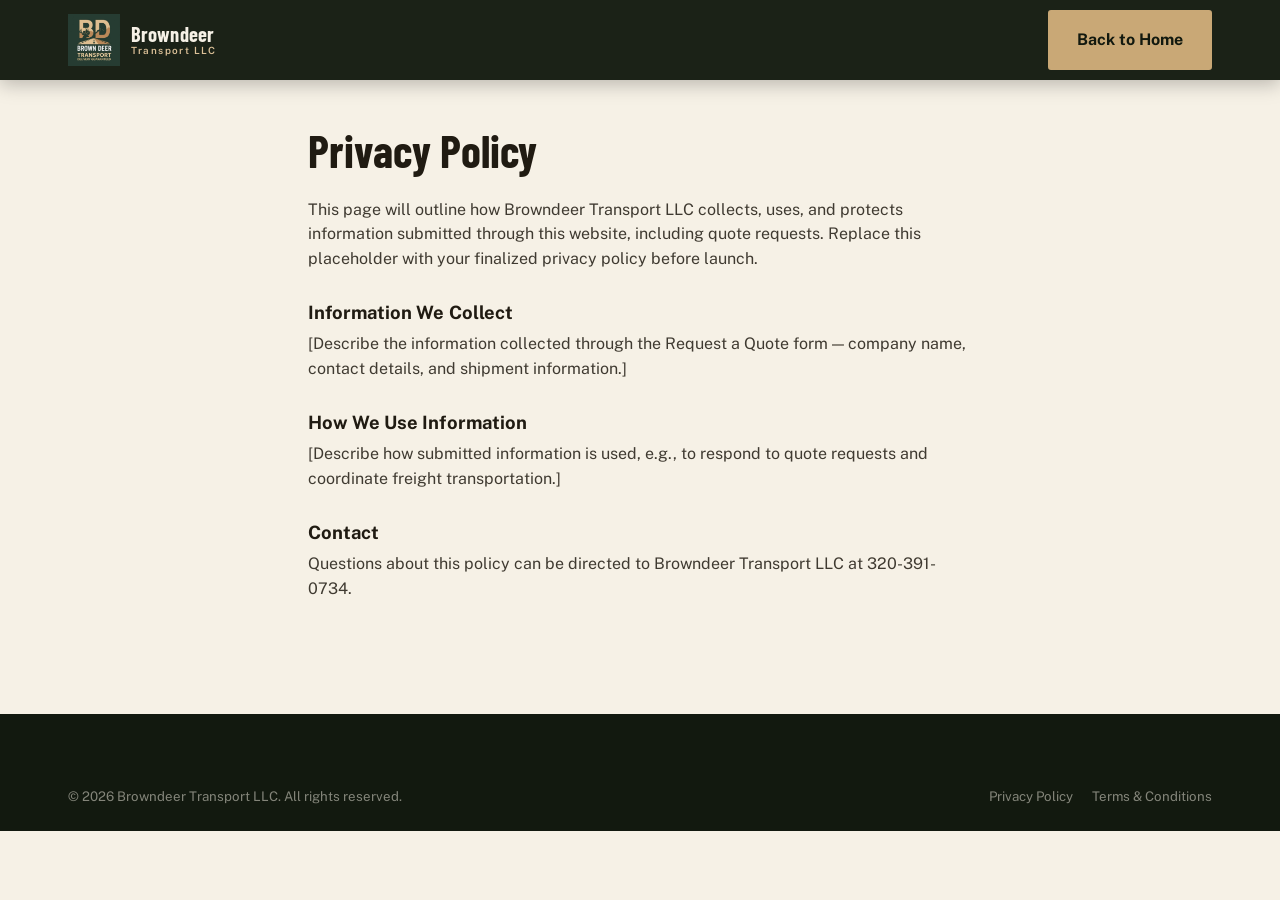
<file: browndeer-transport-website/privacy.html>
<!DOCTYPE html>
<html lang="en">
<head>
<meta charset="UTF-8">
<meta name="viewport" content="width=device-width, initial-scale=1.0">
<title>Privacy Policy | Browndeer Transport LLC</title>
<meta name="description" content="Privacy Policy for Browndeer Transport LLC.">
<link rel="canonical" href="https://browndeertransport.com/privacy.html">
<link rel="icon" type="image/png" href="assets/img/logo.png">
<link rel="preconnect" href="https://fonts.googleapis.com">
<link rel="preconnect" href="https://fonts.gstatic.com" crossorigin>
<link href="https://fonts.googleapis.com/css2?family=Barlow+Condensed:wght@600;700&family=Public+Sans:wght@400;500;600;700&display=swap" rel="stylesheet">
<link rel="stylesheet" href="css/styles.css">
<style>
  .legal-page { padding-top: 8rem; padding-bottom: 6rem; max-width: 760px; }
  .legal-page h1 { font-size: clamp(2rem, 4vw, 2.8rem); margin-bottom: 1.5rem; }
  .legal-page h2 { font-family: var(--font-body); font-size: 1.15rem; margin: 2rem 0 0.6rem; }
  .legal-page p { margin-bottom: 1rem; opacity: 0.85; }
</style>
</head>
<body>
<a class="skip-link" href="#main">Skip to main content</a>
<header class="site-header is-scrolled">
  <div class="container">
    <a href="index.html" class="brand" aria-label="Browndeer Transport LLC — home">
      <img src="assets/img/logo.png" alt="Browndeer Transport LLC logo" width="52" height="52">
      <span class="brand-word">Browndeer<span>Transport LLC</span></span>
    </a>
    <nav class="main-nav" aria-label="Primary" style="position:static; transform:none; background:none; width:auto; padding:0; display:flex; flex-direction:row;">
      <a class="btn btn-primary" href="index.html">Back to Home</a>
    </nav>
  </div>
</header>
<main id="main" class="container legal-page">
  <h1>Privacy Policy</h1>
  <p>This page will outline how Browndeer Transport LLC collects, uses, and protects information submitted through this website, including quote requests. Replace this placeholder with your finalized privacy policy before launch.</p>
  <h2>Information We Collect</h2>
  <p>[Describe the information collected through the Request a Quote form — company name, contact details, and shipment information.]</p>
  <h2>How We Use Information</h2>
  <p>[Describe how submitted information is used, e.g., to respond to quote requests and coordinate freight transportation.]</p>
  <h2>Contact</h2>
  <p>Questions about this policy can be directed to Browndeer Transport LLC at 320-391-0734.</p>
</main>
<footer class="site-footer">
  <div class="container footer-bottom" style="margin-top:0; border-top:none; padding-top:0;">
    <span>© 2026 Browndeer Transport LLC. All rights reserved.</span>
    <span class="legal-links"><a href="privacy.html">Privacy Policy</a><a href="terms.html">Terms &amp; Conditions</a></span>
  </div>
</footer>
</body>
</html>
</file>
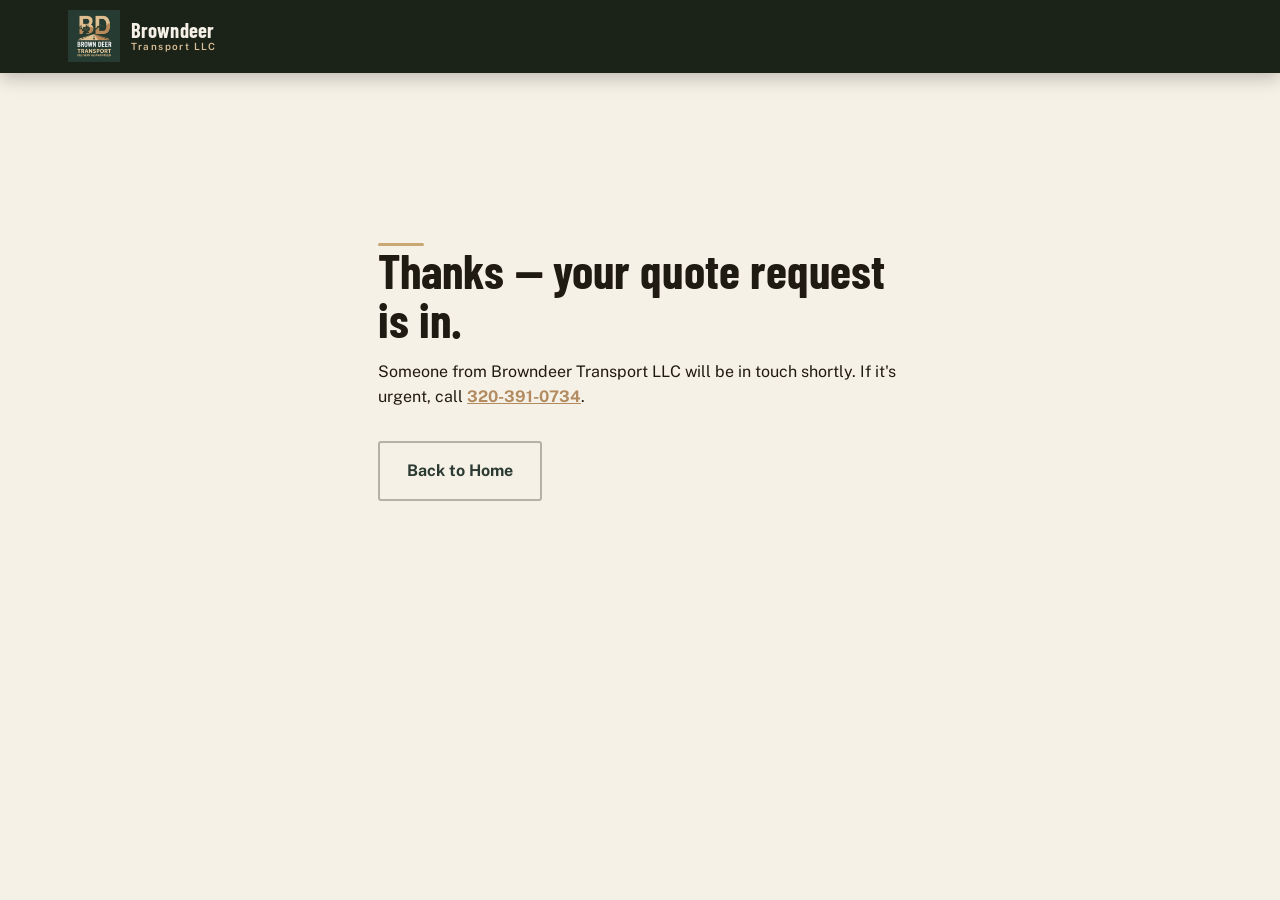
<file: browndeer-transport-website/success.html>
<!DOCTYPE html>
<html lang="en">
<head>
<meta charset="UTF-8">
<meta name="viewport" content="width=device-width, initial-scale=1.0">
<title>Thank You | Browndeer Transport LLC</title>
<link rel="canonical" href="https://browndeertransport.com/success.html">
<link rel="icon" type="image/png" href="assets/img/logo.png">
<link rel="preconnect" href="https://fonts.googleapis.com">
<link rel="preconnect" href="https://fonts.gstatic.com" crossorigin>
<link href="https://fonts.googleapis.com/css2?family=Barlow+Condensed:wght@600;700&family=Public+Sans:wght@400;500;600;700&display=swap" rel="stylesheet">
<link rel="stylesheet" href="css/styles.css">
<style>
  .thanks { min-height: 70vh; display: flex; flex-direction: column; align-items: flex-start; justify-content: center; padding-top: 6rem; max-width: 620px; }
  .thanks h1 { font-size: clamp(2rem, 4vw, 3rem); margin-bottom: 1rem; }
</style>
</head>
<body>
<header class="site-header is-scrolled">
  <div class="container">
    <a href="index.html" class="brand" aria-label="Browndeer Transport LLC — home">
      <img src="assets/img/logo.png" alt="Browndeer Transport LLC logo" width="52" height="52">
      <span class="brand-word">Browndeer<span>Transport LLC</span></span>
    </a>
  </div>
</header>
<main class="container thanks">
  <div class="road-rule"></div>
  <h1>Thanks — your quote request is in.</h1>
  <p>Someone from Browndeer Transport LLC will be in touch shortly. If it's urgent, call <a href="tel:+13203910734" style="color:var(--brass-700); font-weight:700;">320-391-0734</a>.</p>
  <p style="margin-top:2rem;"><a href="index.html" class="btn btn-secondary on-light">Back to Home</a></p>
</main>
</body>
</html>
</file>
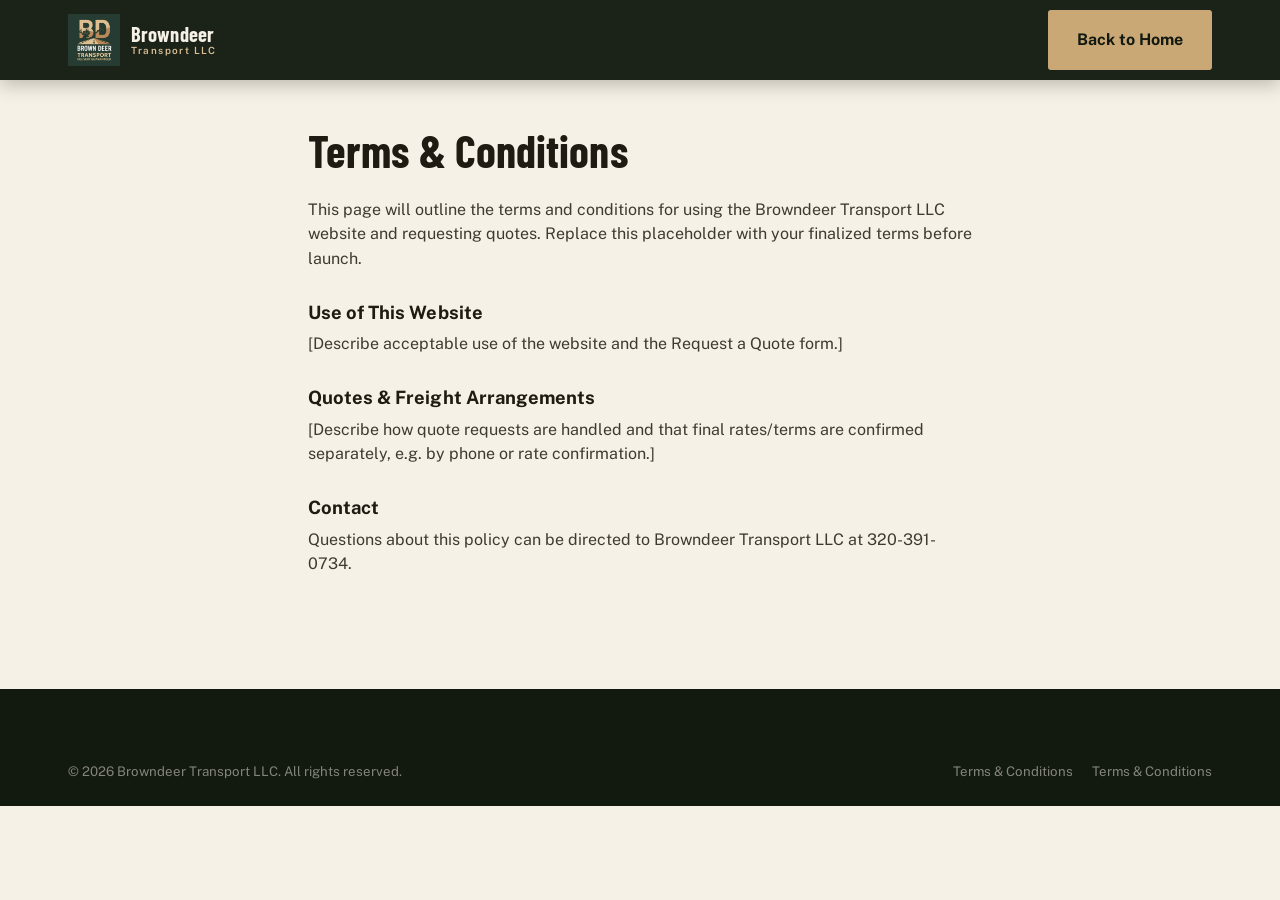
<file: browndeer-transport-website/terms.html>
<!DOCTYPE html>
<html lang="en">
<head>
<meta charset="UTF-8">
<meta name="viewport" content="width=device-width, initial-scale=1.0">
<title>Terms & Conditions | Browndeer Transport LLC</title>
<meta name="description" content="Terms & Conditions for Browndeer Transport LLC.">
<link rel="canonical" href="https://browndeertransport.com/terms.html">
<link rel="icon" type="image/png" href="assets/img/logo.png">
<link rel="preconnect" href="https://fonts.googleapis.com">
<link rel="preconnect" href="https://fonts.gstatic.com" crossorigin>
<link href="https://fonts.googleapis.com/css2?family=Barlow+Condensed:wght@600;700&family=Public+Sans:wght@400;500;600;700&display=swap" rel="stylesheet">
<link rel="stylesheet" href="css/styles.css">
<style>
  .legal-page { padding-top: 8rem; padding-bottom: 6rem; max-width: 760px; }
  .legal-page h1 { font-size: clamp(2rem, 4vw, 2.8rem); margin-bottom: 1.5rem; }
  .legal-page h2 { font-family: var(--font-body); font-size: 1.15rem; margin: 2rem 0 0.6rem; }
  .legal-page p { margin-bottom: 1rem; opacity: 0.85; }
</style>
</head>
<body>
<a class="skip-link" href="#main">Skip to main content</a>
<header class="site-header is-scrolled">
  <div class="container">
    <a href="index.html" class="brand" aria-label="Browndeer Transport LLC — home">
      <img src="assets/img/logo.png" alt="Browndeer Transport LLC logo" width="52" height="52">
      <span class="brand-word">Browndeer<span>Transport LLC</span></span>
    </a>
    <nav class="main-nav" aria-label="Primary" style="position:static; transform:none; background:none; width:auto; padding:0; display:flex; flex-direction:row;">
      <a class="btn btn-primary" href="index.html">Back to Home</a>
    </nav>
  </div>
</header>
<main id="main" class="container legal-page">
  <h1>Terms &amp; Conditions</h1>
  <p>This page will outline the terms and conditions for using the Browndeer Transport LLC website and requesting quotes. Replace this placeholder with your finalized terms before launch.</p>
  <h2>Use of This Website</h2>
  <p>[Describe acceptable use of the website and the Request a Quote form.]</p>
  <h2>Quotes &amp; Freight Arrangements</h2>
  <p>[Describe how quote requests are handled and that final rates/terms are confirmed separately, e.g. by phone or rate confirmation.]</p>
  <h2>Contact</h2>
  <p>Questions about this policy can be directed to Browndeer Transport LLC at 320-391-0734.</p>
</main>
<footer class="site-footer">
  <div class="container footer-bottom" style="margin-top:0; border-top:none; padding-top:0;">
    <span>© 2026 Browndeer Transport LLC. All rights reserved.</span>
    <span class="legal-links"><a href="terms.html">Terms & Conditions</a><a href="terms.html">Terms &amp; Conditions</a></span>
  </div>
</footer>
</body>
</html>
</file>
<file: browndeer-transport-website/css/styles.css>
/* ============================================================
   BROWNDEER TRANSPORT LLC — STYLESHEET
   Design tokens pulled from the company logo:
   deep pine green, brass/tan, warm cream.
   Recurring motif: the dashed highway centerline from the mark,
   used as a structural divider instead of generic eyebrow labels.
   ============================================================ */

:root {
  /* --- Color: pulled directly from the logo art --- */
  --pine-950: #12190f;   /* near-black, deepest bg (footer, overlays) */
  --pine-900: #1b241a;   /* section background, alt */
  --pine-800: #2b3b33;   /* logo background green — primary dark */
  --pine-700: #3a4d42;   /* lifted surface / cards on dark */
  --cream-100: #f6f1e6;  /* page background, light sections */
  --cream-200: #efe7d6;  /* card background on light */
  --ink-900: #201b12;    /* body text on cream */
  --brass-300: #dbc097;  /* light tan from logo */
  --brass-500: #c9a876;  /* primary brass accent */
  --brass-700: #b38b60;  /* deep brass from logo, for text-on-cream accents */
  --line-on-dark: rgba(246, 241, 230, 0.16);
  --line-on-light: rgba(32, 27, 18, 0.12);

  /* --- Type --- */
  --font-display: "Barlow Condensed", "Arial Narrow", sans-serif;
  --font-body: "Public Sans", "Segoe UI", sans-serif;

  /* --- Layout --- */
  --max-width: 1240px;
  --gutter: clamp(1.25rem, 4vw, 3rem);
  --radius-sm: 3px;
  --radius-md: 6px;

  /* --- Motion --- */
  --ease: cubic-bezier(0.22, 0.61, 0.36, 1);
}

@media (prefers-reduced-motion: no-preference) {
  html { scroll-behavior: smooth; }
}

* { box-sizing: border-box; }

html, body { margin: 0; padding: 0; }

body {
  font-family: var(--font-body);
  background: var(--cream-100);
  color: var(--ink-900);
  line-height: 1.55;
  -webkit-font-smoothing: antialiased;
  overflow-x: hidden;
}

img { max-width: 100%; display: block; }

a { color: inherit; }

h1, h2, h3, h4 {
  font-family: var(--font-display);
  font-weight: 700;
  line-height: 1.02;
  margin: 0;
  letter-spacing: 0.002em;
}

p { margin: 0; }

.container {
  max-width: var(--max-width);
  margin-inline: auto;
  padding-inline: var(--gutter);
}

section { position: relative; }

/* Visually hidden but accessible */
.visually-hidden {
  position: absolute;
  width: 1px; height: 1px;
  padding: 0; margin: -1px;
  overflow: hidden;
  clip: rect(0,0,0,0);
  white-space: nowrap; border: 0;
}

/* Skip link */
.skip-link {
  position: absolute;
  left: 1rem; top: -3rem;
  background: var(--brass-500);
  color: var(--pine-950);
  padding: 0.6rem 1rem;
  border-radius: var(--radius-sm);
  z-index: 999;
  transition: top 0.2s var(--ease);
  font-weight: 600;
}
.skip-link:focus { top: 1rem; }

:focus-visible {
  outline: 3px solid var(--brass-500);
  outline-offset: 3px;
}

/* ============================================================
   ROAD-LINE MOTIF — the dashed centerline from the logo,
   reused as a functional section divider / underline.
   ============================================================ */
.road-rule {
  display: flex;
  align-items: center;
  gap: 0.5rem;
  height: 3px;
  margin: 1.1rem 0 0;
}
.road-rule::before {
  content: "";
  display: block;
  width: 46px;
  height: 3px;
  background: var(--brass-500);
  border-radius: 2px;
}
.road-rule::after {
  content: "";
  flex: 1;
  height: 3px;
  background-image: repeating-linear-gradient(
    to right,
    currentColor 0 10px,
    transparent 10px 20px
  );
  color: var(--line-on-light);
  max-width: 180px;
}
.on-dark .road-rule::after { color: var(--line-on-dark); }

/* ============================================================
   BUTTONS
   ============================================================ */
.btn {
  display: inline-flex;
  align-items: center;
  justify-content: center;
  gap: 0.55rem;
  font-family: var(--font-body);
  font-weight: 700;
  font-size: 1rem;
  padding: 0.95rem 1.7rem;
  border-radius: var(--radius-sm);
  border: 2px solid transparent;
  cursor: pointer;
  text-decoration: none;
  transition: transform 0.15s var(--ease), background-color 0.15s var(--ease), border-color 0.15s var(--ease), color 0.15s var(--ease);
  white-space: nowrap;
}
.btn:active { transform: translateY(1px); }

.btn-primary {
  background: var(--brass-500);
  color: var(--pine-950);
  border-color: var(--brass-500);
}
.btn-primary:hover { background: var(--brass-300); border-color: var(--brass-300); }

.btn-secondary {
  background: transparent;
  color: var(--cream-100);
  border-color: rgba(246, 241, 230, 0.55);
}
.btn-secondary:hover { border-color: var(--cream-100); background: rgba(246,241,230,0.08); }

.btn-secondary.on-light {
  color: var(--pine-800);
  border-color: rgba(32,27,18,0.3);
}
.btn-secondary.on-light:hover { border-color: var(--pine-800); background: rgba(32,27,18,0.05); }

.btn-block { width: 100%; }

.cta-row {
  display: flex;
  flex-wrap: wrap;
  gap: 0.9rem;
}

/* ============================================================
   HEADER / NAV
   ============================================================ */
.site-header {
  position: fixed;
  top: 0; left: 0; right: 0;
  z-index: 500;
  padding: 0.65rem 0;
  background: linear-gradient(to bottom, rgba(18,25,15,0.88), rgba(18,25,15,0));
  transition: background-color 0.25s var(--ease), box-shadow 0.25s var(--ease);
}
.site-header.is-scrolled {
  background: rgba(18, 25, 15, 0.96);
  box-shadow: 0 4px 18px rgba(0,0,0,0.25);
  backdrop-filter: blur(6px);
}
.site-header .container {
  display: flex;
  align-items: center;
  justify-content: space-between;
  gap: 1rem;
}

.brand {
  display: flex;
  align-items: center;
  gap: 0.65rem;
  text-decoration: none;
  color: var(--cream-100);
}
.brand img {
  height: 52px;
  width: auto;
}
.brand-word {
  font-family: var(--font-display);
  font-size: 1.28rem;
  font-weight: 700;
  letter-spacing: 0.01em;
  line-height: 1.05;
}
.brand-word span {
  display: block;
  font-family: var(--font-body);
  font-size: 0.62rem;
  font-weight: 600;
  letter-spacing: 0.14em;
  color: var(--brass-300);
}

.main-nav {
  display: flex;
  align-items: center;
  gap: 2rem;
}
.main-nav ul {
  list-style: none;
  display: flex;
  gap: 1.7rem;
  margin: 0; padding: 0;
}
.main-nav a:not(.btn) {
  color: var(--cream-100);
  text-decoration: none;
  font-size: 0.98rem;
  font-weight: 600;
  padding: 0.3rem 0.1rem;
  border-bottom: 2px solid transparent;
  transition: border-color 0.15s var(--ease), opacity .15s;
  opacity: 0.92;
}
.main-nav a:not(.btn):hover { border-color: var(--brass-500); opacity: 1; }

.nav-cta { display: flex; align-items: center; gap: 0.75rem; }
.nav-phone {
  display: flex;
  align-items: center;
  gap: 0.4rem;
  color: var(--cream-100);
  text-decoration: none;
  font-weight: 700;
  font-size: 0.95rem;
}
.nav-phone svg { width: 17px; height: 17px; flex-shrink: 0; }

.nav-toggle {
  display: none;
  background: none;
  border: 2px solid rgba(246,241,230,0.4);
  border-radius: var(--radius-sm);
  width: 44px; height: 44px;
  color: var(--cream-100);
  cursor: pointer;
  align-items: center;
  justify-content: center;
}

@media (max-width: 900px) {
  .main-nav { position: fixed; inset: 0 0 0 auto; width: min(320px, 82vw); background: var(--pine-950); flex-direction: column; align-items: stretch; padding: 5.5rem 1.75rem 2rem; transform: translateX(100%); transition: transform 0.3s var(--ease); overflow-y: auto; }
  .main-nav.is-open { transform: translateX(0); box-shadow: -10px 0 30px rgba(0,0,0,0.4); }
  .main-nav ul { flex-direction: column; gap: 0.3rem; }
  .main-nav ul a { display: block; padding: 0.85rem 0.2rem; border-bottom: 1px solid var(--line-on-dark); }
  .nav-cta { flex-direction: column; align-items: stretch; margin-top: 1.5rem; gap: 0.75rem; }
  .nav-cta .btn { width: 100%; }
  .nav-toggle { display: inline-flex; }
  .nav-backdrop { position: fixed; inset: 0; background: rgba(0,0,0,0.45); opacity: 0; pointer-events: none; transition: opacity 0.25s var(--ease); z-index: 490; }
  .nav-backdrop.is-open { opacity: 1; pointer-events: auto; }
}

/* ============================================================
   HERO
   ============================================================ */
.hero {
  min-height: 100svh;
  display: flex;
  align-items: flex-end;
  color: var(--cream-100);
  background-color: var(--pine-950);
  background-image:
    linear-gradient(to top, rgba(15,20,13,0.94) 0%, rgba(18,25,15,0.62) 42%, rgba(18,25,15,0.4) 65%, rgba(18,25,15,0.72) 100%),
    url("https://images.unsplash.com/photo-1779583074717-e60fa13131ce?auto=format&fit=crop&w=1920&q=75");
  background-size: cover;
  background-position: center 62%;
  padding-top: 8rem;
}
.hero-inner {
  padding-bottom: clamp(2.5rem, 6vw, 4.5rem);
  max-width: 760px;
}
.hero-kicker {
  display: inline-flex;
  align-items: center;
  gap: 0.6rem;
  font-weight: 700;
  font-size: 0.85rem;
  color: var(--brass-300);
  letter-spacing: 0.02em;
  margin-bottom: 1rem;
}
.hero-kicker svg { width: 20px; height: 20px; }
.hero h1 {
  font-size: clamp(2.6rem, 6vw, 4.6rem);
  color: var(--cream-100);
}
.hero-sub {
  margin-top: 1.4rem;
  font-size: clamp(1.05rem, 1.6vw, 1.25rem);
  color: rgba(246,241,230,0.88);
  max-width: 58ch;
  line-height: 1.6;
}
.hero-credibility {
  margin-top: 1.9rem;
  font-family: var(--font-display);
  font-size: clamp(1.1rem, 2vw, 1.4rem);
  font-weight: 700;
  color: var(--brass-300);
  letter-spacing: 0.03em;
}
.hero .cta-row { margin-top: 2.1rem; }

/* ============================================================
   STAT STRIP  (mile-marker sign styling)
   ============================================================ */
.stat-strip {
  background: var(--pine-800);
  color: var(--cream-100);
  padding: clamp(2rem, 5vw, 3rem) 0;
  border-bottom: 6px solid var(--brass-500);
}
.stat-grid {
  display: grid;
  grid-template-columns: repeat(4, 1fr);
  gap: 1.5rem;
}
.stat-item { text-align: left; border-left: 3px solid var(--brass-500); padding-left: 1.1rem; }
.stat-number {
  font-family: var(--font-display);
  font-size: clamp(2.3rem, 5vw, 3.4rem);
  font-weight: 700;
  color: var(--brass-300);
  line-height: 1;
}
.stat-number sup { font-size: 0.4em; top: -0.6em; }
.stat-label {
  margin-top: 0.4rem;
  font-size: 0.85rem;
  font-weight: 600;
  letter-spacing: 0.06em;
  color: rgba(246,241,230,0.82);
}
.stat-note {
  grid-column: 1 / -1;
  font-size: 0.82rem;
  color: rgba(246,241,230,0.55);
  margin-top: 0.5rem;
  max-width: 60ch;
}

@media (max-width: 760px) {
  .stat-grid { grid-template-columns: repeat(2, 1fr); row-gap: 1.8rem; }
}

/* ============================================================
   GENERIC SECTION SPACING / HEADERS
   ============================================================ */
.section { padding: clamp(4rem, 9vw, 7rem) 0; }
.section.on-dark { background: var(--pine-800); color: var(--cream-100); }
.section.on-darkest { background: var(--pine-950); color: var(--cream-100); }
.section.on-alt { background: var(--cream-200); }

.section-head { max-width: 640px; }
.section-head h2 {
  font-size: clamp(2rem, 4vw, 2.8rem);
}
.section-head p {
  margin-top: 1rem;
  font-size: 1.08rem;
  color: inherit;
  opacity: 0.85;
  max-width: 56ch;
}

/* ============================================================
   EXPERIENCE / SPLIT LAYOUT (image + copy)
   ============================================================ */
.split {
  display: grid;
  grid-template-columns: 1.05fr 0.95fr;
  gap: clamp(2rem, 5vw, 4.5rem);
  align-items: center;
}
.split-media { position: relative; }
.split-media img {
  width: 100%;
  height: clamp(320px, 40vw, 460px);
  object-fit: cover;
  border-radius: var(--radius-md);
}
.split-media .media-tag {
  position: absolute;
  left: -1px; bottom: -1px;
  background: var(--brass-500);
  color: var(--pine-950);
  font-family: var(--font-display);
  font-weight: 700;
  padding: 0.6rem 1.1rem;
  border-radius: 0 var(--radius-md) 0 0;
  font-size: 1rem;
}
.split-copy p + p { margin-top: 1rem; }
.split.reverse { grid-template-columns: 0.95fr 1.05fr; }
.split.reverse .split-media { order: 2; }
.split.reverse .split-copy { order: 1; }

@media (max-width: 860px) {
  .split, .split.reverse { grid-template-columns: 1fr; }
  .split.reverse .split-media, .split.reverse .split-copy { order: initial; }
}

/* ============================================================
   BIG VOLUME STATEMENT
   ============================================================ */
.volume-banner {
  position: relative;
  color: var(--cream-100);
  background-color: var(--pine-950);
  background-image: linear-gradient(to right, rgba(18,25,15,0.93), rgba(18,25,15,0.72)), url("https://images.unsplash.com/photo-1672433067458-0668c6603f9c?auto=format&fit=crop&w=1600&q=70");
  background-size: cover;
  background-position: center;
}
.volume-grid {
  display: grid;
  grid-template-columns: 1fr 1fr;
  gap: 3rem;
  align-items: center;
}
.volume-figure {
  font-family: var(--font-display);
  font-size: clamp(4.5rem, 12vw, 8rem);
  font-weight: 700;
  line-height: 0.9;
  color: var(--brass-300);
}
.volume-figure small {
  display: block;
  font-family: var(--font-body);
  font-size: 1.2rem;
  font-weight: 700;
  color: var(--cream-100);
  letter-spacing: 0.01em;
  margin-top: 0.6rem;
}
.volume-annual {
  margin-top: 1.6rem;
  display: inline-block;
  border-top: 1px solid var(--line-on-dark);
  padding-top: 1.1rem;
  font-weight: 700;
  font-size: 1.05rem;
  color: var(--brass-300);
}
.volume-copy p { font-size: 1.08rem; opacity: 0.9; }

@media (max-width: 760px) {
  .volume-grid { grid-template-columns: 1fr; gap: 2rem; }
}

/* ============================================================
   FLEET CAPACITY
   ============================================================ */
.fleet-visual {
  display: flex;
  align-items: center;
  gap: clamp(0.5rem, 2vw, 1.1rem);
  margin: 2.5rem 0 2rem;
  flex-wrap: wrap;
}
.fleet-truck {
  width: 46px; height: 26px;
  opacity: 0.35;
}
.fleet-truck.is-active { opacity: 1; }
.fleet-caption {
  font-family: var(--font-display);
  font-size: 1.3rem;
  font-weight: 700;
  color: var(--pine-800);
  margin-left: 0.5rem;
}
.fleet-metrics {
  display: grid;
  grid-template-columns: repeat(2, auto);
  gap: 2.5rem;
}
.fleet-metric-num {
  font-family: var(--font-display);
  font-size: 2.6rem;
  font-weight: 700;
  color: var(--brass-700);
  line-height: 1;
}
.fleet-metric-label { margin-top: 0.3rem; font-weight: 600; font-size: 0.92rem; color: var(--ink-900); opacity: 0.75; }

/* ============================================================
   ABOUT (already covered by split)
   ============================================================ */

/* ============================================================
   WHY CARDS
   ============================================================ */
.card-grid {
  margin-top: 2.75rem;
  display: grid;
  grid-template-columns: repeat(3, 1fr);
  gap: 1.4rem;
}
.why-card {
  background: var(--pine-700);
  border-left: 4px solid var(--brass-500);
  padding: 1.7rem 1.6rem;
  border-radius: 0 var(--radius-md) var(--radius-md) 0;
}
.why-card h3 {
  font-family: var(--font-body);
  font-size: 1.08rem;
  font-weight: 700;
  color: var(--cream-100);
}
.why-card p {
  margin-top: 0.55rem;
  font-size: 0.96rem;
  color: rgba(246,241,230,0.78);
}

@media (max-width: 900px) {
  .card-grid { grid-template-columns: repeat(2, 1fr); }
}
@media (max-width: 600px) {
  .card-grid { grid-template-columns: 1fr; }
}

/* ============================================================
   SERVICES
   ============================================================ */
.services-grid {
  margin-top: 2.75rem;
  display: grid;
  grid-template-columns: repeat(auto-fit, minmax(210px, 1fr));
  gap: 1.1rem;
}
.service-card {
  background: var(--cream-100);
  border: 1px solid var(--line-on-light);
  border-radius: var(--radius-md);
  padding: 1.6rem;
}
.service-card h3 {
  font-family: var(--font-body);
  font-size: 1.05rem;
  font-weight: 700;
}
.service-card .placeholder-tag {
  display: inline-block;
  margin-top: 0.65rem;
  font-size: 0.76rem;
  font-weight: 700;
  letter-spacing: 0.04em;
  color: var(--brass-700);
  background: rgba(179,139,96,0.12);
  padding: 0.25rem 0.55rem;
  border-radius: 3px;
}

/* ============================================================
   BROKER CTA BANDS
   ============================================================ */
.cta-band {
  background: var(--brass-500);
  color: var(--pine-950);
  text-align: left;
}
.cta-band-inner {
  display: flex;
  align-items: center;
  justify-content: space-between;
  gap: 2rem;
  flex-wrap: wrap;
}
.cta-band h2 { font-size: clamp(1.9rem, 3.6vw, 2.6rem); max-width: 20ch; }
.cta-band p { margin-top: 0.6rem; max-width: 46ch; font-size: 1.02rem; opacity: 0.85; }
.cta-band .btn-primary { background: var(--pine-950); color: var(--cream-100); border-color: var(--pine-950); }
.cta-band .btn-primary:hover { background: var(--pine-700); border-color: var(--pine-700); }
.cta-band .btn-secondary { color: var(--pine-950); border-color: rgba(18,25,15,0.4); }
.cta-band .btn-secondary:hover { border-color: var(--pine-950); background: rgba(18,25,15,0.08); }

/* ============================================================
   QUOTE FORM
   ============================================================ */
.quote-section { background: var(--pine-950); color: var(--cream-100); }
.quote-layout {
  display: grid;
  grid-template-columns: 0.85fr 1.15fr;
  gap: clamp(2rem, 5vw, 4rem);
  align-items: start;
}
.quote-aside h2 { font-size: clamp(2rem, 4vw, 2.6rem); }
.quote-aside p { margin-top: 1rem; opacity: 0.82; max-width: 42ch; }
.quote-points { list-style: none; margin: 2rem 0 0; padding: 0; display: grid; gap: 0.9rem; }
.quote-points li { display: flex; gap: 0.7rem; align-items: flex-start; font-size: 0.98rem; opacity: 0.9; }
.quote-points svg { flex-shrink: 0; width: 20px; height: 20px; color: var(--brass-500); margin-top: 2px; }

.quote-form {
  background: var(--cream-100);
  color: var(--ink-900);
  border-radius: var(--radius-md);
  padding: clamp(1.6rem, 4vw, 2.6rem);
}
.form-fieldset { border: 0; padding: 0; margin: 0 0 1.8rem; }
.form-fieldset legend {
  font-family: var(--font-display);
  font-size: 1.15rem;
  font-weight: 700;
  color: var(--pine-800);
  padding: 0 0 0.9rem;
  border-bottom: 1px solid var(--line-on-light);
  width: 100%;
  margin-bottom: 1.2rem;
}
.form-row {
  display: grid;
  grid-template-columns: 1fr 1fr;
  gap: 1rem;
}
.field { margin-bottom: 1rem; }
.field label {
  display: block;
  font-size: 0.86rem;
  font-weight: 700;
  margin-bottom: 0.4rem;
  color: var(--ink-900);
}
.field .req { color: var(--brass-700); }
.field input, .field select, .field textarea {
  width: 100%;
  font: inherit;
  padding: 0.75rem 0.85rem;
  border: 1.5px solid rgba(32,27,18,0.22);
  border-radius: var(--radius-sm);
  background: #fff;
  color: var(--ink-900);
  transition: border-color 0.15s var(--ease), box-shadow 0.15s var(--ease);
}
.field input:focus, .field select:focus, .field textarea:focus {
  border-color: var(--brass-700);
  box-shadow: 0 0 0 3px rgba(179,139,96,0.22);
  outline: none;
}
.field input:invalid:not(:placeholder-shown):not(:focus) { border-color: #b5453a; }
.field textarea { resize: vertical; min-height: 110px; }
.field-error {
  display: none;
  color: #a1382d;
  font-size: 0.8rem;
  margin-top: 0.35rem;
  font-weight: 600;
}
.field.has-error .field-error { display: block; }
.field.has-error input, .field.has-error select, .field.has-error textarea { border-color: #a1382d; }

.form-footer { display: flex; align-items: center; justify-content: space-between; gap: 1rem; flex-wrap: wrap; margin-top: 0.5rem; }
.form-note { font-size: 0.82rem; opacity: 0.65; max-width: 32ch; }

.form-status {
  display: none;
  align-items: flex-start;
  gap: 0.7rem;
  padding: 1rem 1.1rem;
  border-radius: var(--radius-sm);
  margin-bottom: 1.4rem;
  font-size: 0.94rem;
}
.form-status.is-visible { display: flex; }
.form-status.success { background: rgba(60,110,80,0.12); color: #2c4a37; border: 1px solid rgba(60,110,80,0.3); }
.form-status.error { background: rgba(161,56,45,0.1); color: #7c2a20; border: 1px solid rgba(161,56,45,0.3); }
.form-status svg { flex-shrink: 0; width: 22px; height: 22px; margin-top: 1px; }

@media (max-width: 900px) {
  .quote-layout { grid-template-columns: 1fr; }
}
@media (max-width: 620px) {
  .form-row { grid-template-columns: 1fr; }
}

/* ============================================================
   CONTACT
   ============================================================ */
.contact-grid {
  display: grid;
  grid-template-columns: 1fr 1fr 1fr;
  gap: 1.5rem;
  margin-top: 2.5rem;
}
.contact-card {
  border: 1px solid var(--line-on-light);
  border-radius: var(--radius-md);
  padding: 1.6rem;
  background: var(--cream-100);
}
.contact-card h3 { font-family: var(--font-body); font-size: 0.85rem; letter-spacing: 0.06em; color: var(--brass-700); text-transform: uppercase; }
.contact-card .value { margin-top: 0.6rem; font-size: 1.15rem; font-weight: 700; }
.contact-card a.value { text-decoration: none; display: block; }
.contact-card a.value:hover { color: var(--brass-700); }

@media (max-width: 860px) { .contact-grid { grid-template-columns: 1fr; } }

/* ============================================================
   SERVICE AREA
   ============================================================ */
.service-area-box {
  margin-top: 2.5rem;
  border: 2px dashed rgba(246,241,230,0.3);
  border-radius: var(--radius-md);
  padding: clamp(2rem, 6vw, 3.5rem);
  text-align: center;
}
.service-area-box .placeholder-lg {
  font-family: var(--font-display);
  font-size: clamp(1.4rem, 3vw, 2rem);
  color: var(--brass-300);
}
.service-area-box p { margin-top: 0.8rem; opacity: 0.7; max-width: 50ch; margin-inline: auto; }

/* ============================================================
   TESTIMONIALS
   ============================================================ */
.testimonial-grid {
  margin-top: 2.5rem;
  display: grid;
  grid-template-columns: repeat(3, 1fr);
  gap: 1.4rem;
}
.testimonial-card {
  background: var(--cream-200);
  border-radius: var(--radius-md);
  padding: 1.8rem;
  border-top: 3px solid var(--brass-500);
}
.testimonial-card p.quote { font-size: 1.05rem; font-style: italic; color: var(--ink-900); opacity: 0.85; }
.testimonial-card .who { margin-top: 1rem; font-weight: 700; font-size: 0.88rem; color: var(--brass-700); }

@media (max-width: 860px) { .testimonial-grid { grid-template-columns: 1fr; } }

/* ============================================================
   FINAL CTA
   ============================================================ */
.final-cta {
  text-align: center;
  color: var(--cream-100);
  background-color: var(--pine-950);
  background-image: linear-gradient(rgba(18,25,15,0.9), rgba(18,25,15,0.94)), url("https://images.unsplash.com/photo-1700716465891-9e5e9f501d7d?auto=format&fit=crop&w=1600&q=70");
  background-size: cover;
  background-position: center 30%;
}
.final-cta h2 { font-size: clamp(2.2rem, 5vw, 3.4rem); }
.final-cta p { margin-top: 1rem; font-size: 1.1rem; opacity: 0.85; }
.final-cta .cta-row { justify-content: center; margin-top: 2rem; }

/* ============================================================
   FOOTER
   ============================================================ */
.site-footer {
  background: var(--pine-950);
  color: rgba(246,241,230,0.75);
  padding: clamp(3rem, 6vw, 4.5rem) 0 1.5rem;
}
.footer-grid {
  display: grid;
  grid-template-columns: 1.4fr 1fr 1fr 1fr;
  gap: 2.5rem;
}
.footer-brand { display: flex; align-items: center; gap: 0.6rem; margin-bottom: 1rem; text-decoration: none; color: var(--cream-100); }
.footer-brand img { height: 44px; }
.footer-brand span { font-family: var(--font-display); font-size: 1.15rem; font-weight: 700; }
.footer-col h4 { font-family: var(--font-body); font-size: 0.82rem; letter-spacing: 0.07em; text-transform: uppercase; color: var(--brass-300); margin-bottom: 1rem; }
.footer-col ul { list-style: none; margin: 0; padding: 0; display: grid; gap: 0.65rem; }
.footer-col a { text-decoration: none; color: inherit; font-size: 0.95rem; }
.footer-col a:hover { color: var(--brass-300); }
.footer-col p { font-size: 0.95rem; margin-bottom: 0.4rem; }
.footer-bottom {
  margin-top: 3rem;
  padding-top: 1.5rem;
  border-top: 1px solid var(--line-on-dark);
  display: flex;
  justify-content: space-between;
  flex-wrap: wrap;
  gap: 0.8rem;
  font-size: 0.83rem;
  color: rgba(246,241,230,0.5);
}
.footer-bottom a { text-decoration: none; color: inherit; }
.footer-bottom a:hover { color: var(--brass-300); }
.legal-links { display: flex; gap: 1.2rem; }

@media (max-width: 860px) {
  .footer-grid { grid-template-columns: 1fr 1fr; }
}
@media (max-width: 560px) {
  .footer-grid { grid-template-columns: 1fr; }
}

/* ============================================================
   SCROLL REVEAL (respects reduced motion)
   ============================================================ */
@media (prefers-reduced-motion: no-preference) {
  .reveal {
    opacity: 0;
    transform: translateY(18px);
    transition: opacity 0.7s var(--ease), transform 0.7s var(--ease);
  }
  .reveal.is-visible { opacity: 1; transform: translateY(0); }
}

/* ============================================================
   RESPONSIVE: general section/typography adjustments
   ============================================================ */
@media (max-width: 900px) {
  .stat-grid { grid-template-columns: repeat(2, 1fr); }
  .volume-grid, .split { gap: 2.2rem; }
  .contact-grid, .testimonial-grid { grid-template-columns: 1fr; }
}

@media (max-width: 700px) {
  .cta-band-inner { flex-direction: column; align-items: flex-start; }
  .hero { align-items: flex-end; padding-top: 6.5rem; }
  .hero-inner { padding-bottom: 3rem; }
}
</file>
